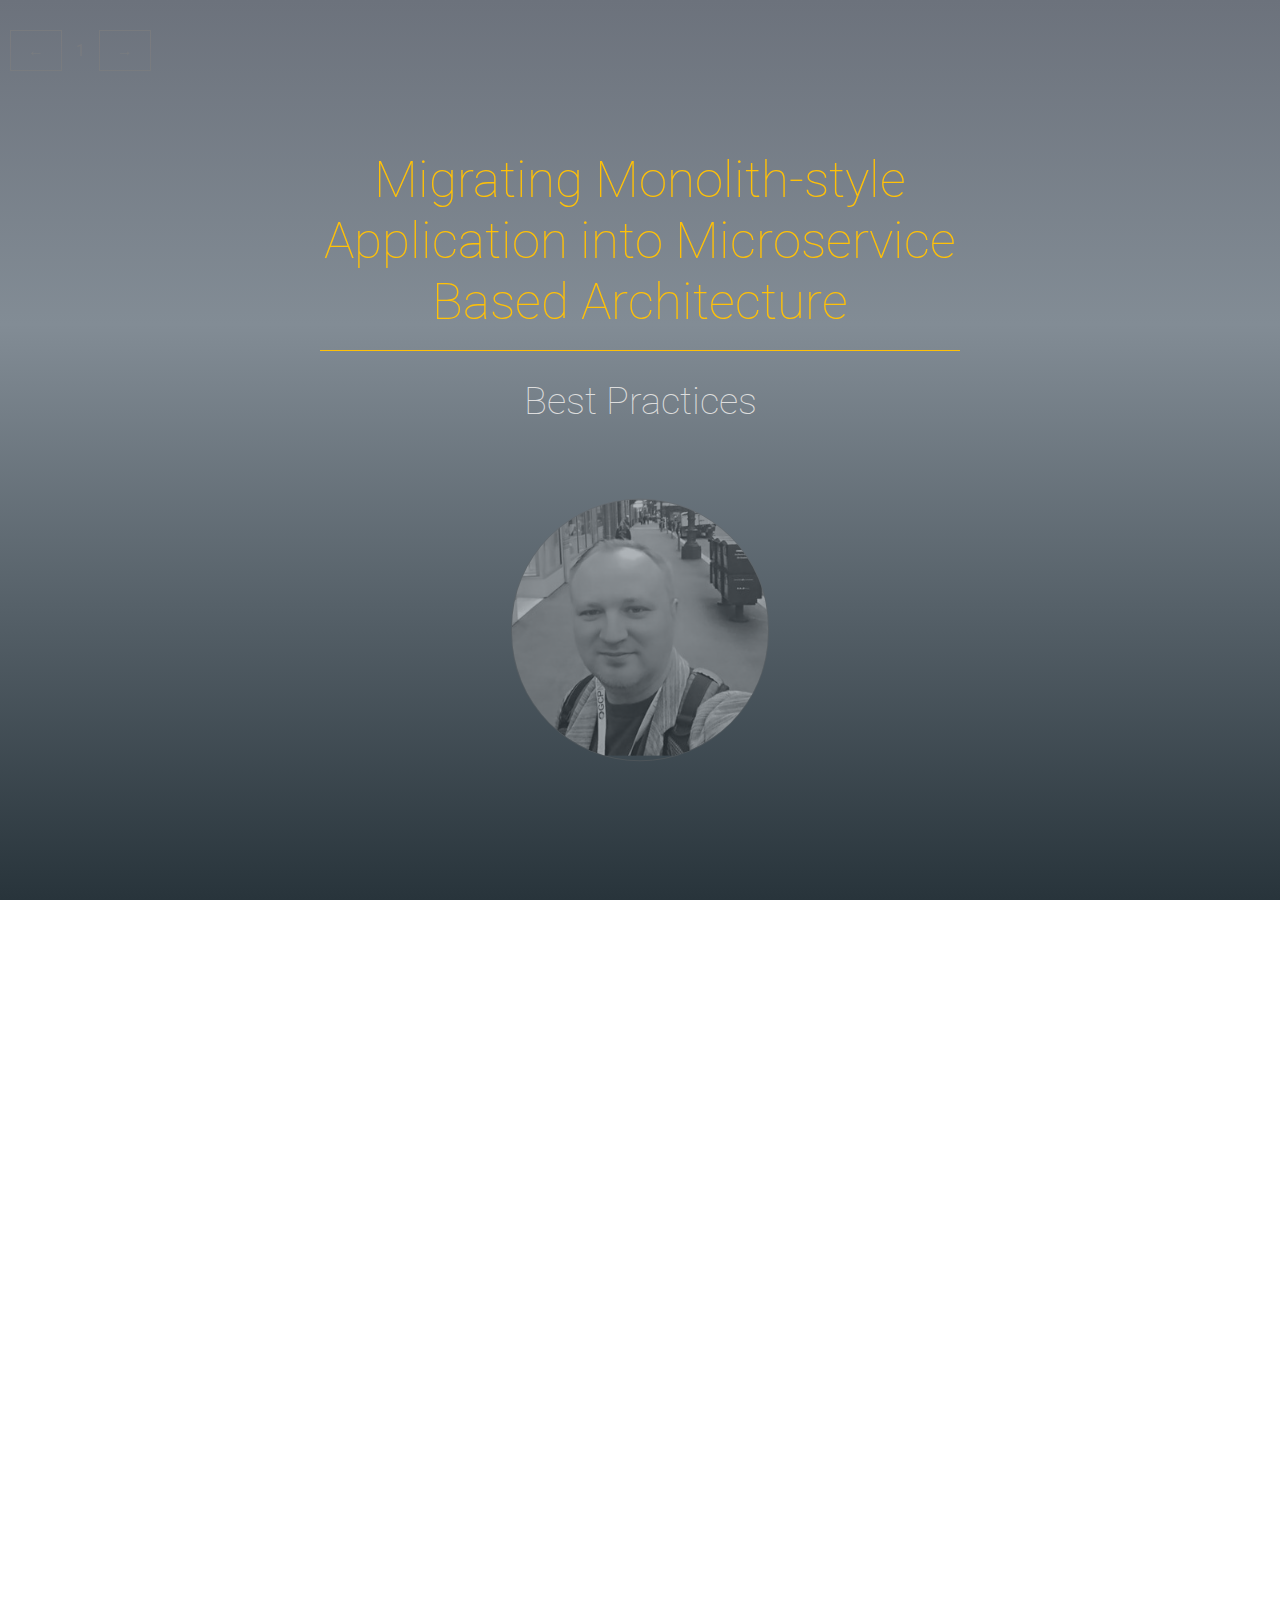
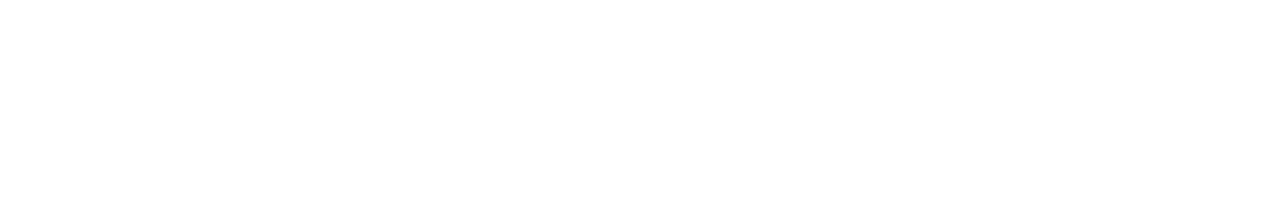
<file: index.html>
<!DOCTYPE html><html><head>
    <title>Breaking Monolith into Pieces</title>

    <script defer="" src="main.dart.js"></script>
    
    <link rel="stylesheet" href="packages/dacsslide/base_styles.css">
    <link href="https://fonts.googleapis.com/css?family=Roboto:100,400" rel="stylesheet">
  </head>
  <body>
    <my-app>
      <div class="loader">
        <svg class="spinner" width="65px" height="65px" viewBox="0 0 66 66" xmlns="http://www.w3.org/2000/svg">
          <circle class="path" fill="none" stroke-width="6" stroke-linecap="round" cx="33" cy="33" r="30"></circle>
        </svg>
      </div>
    </my-app>
  

</body></html>
</file>
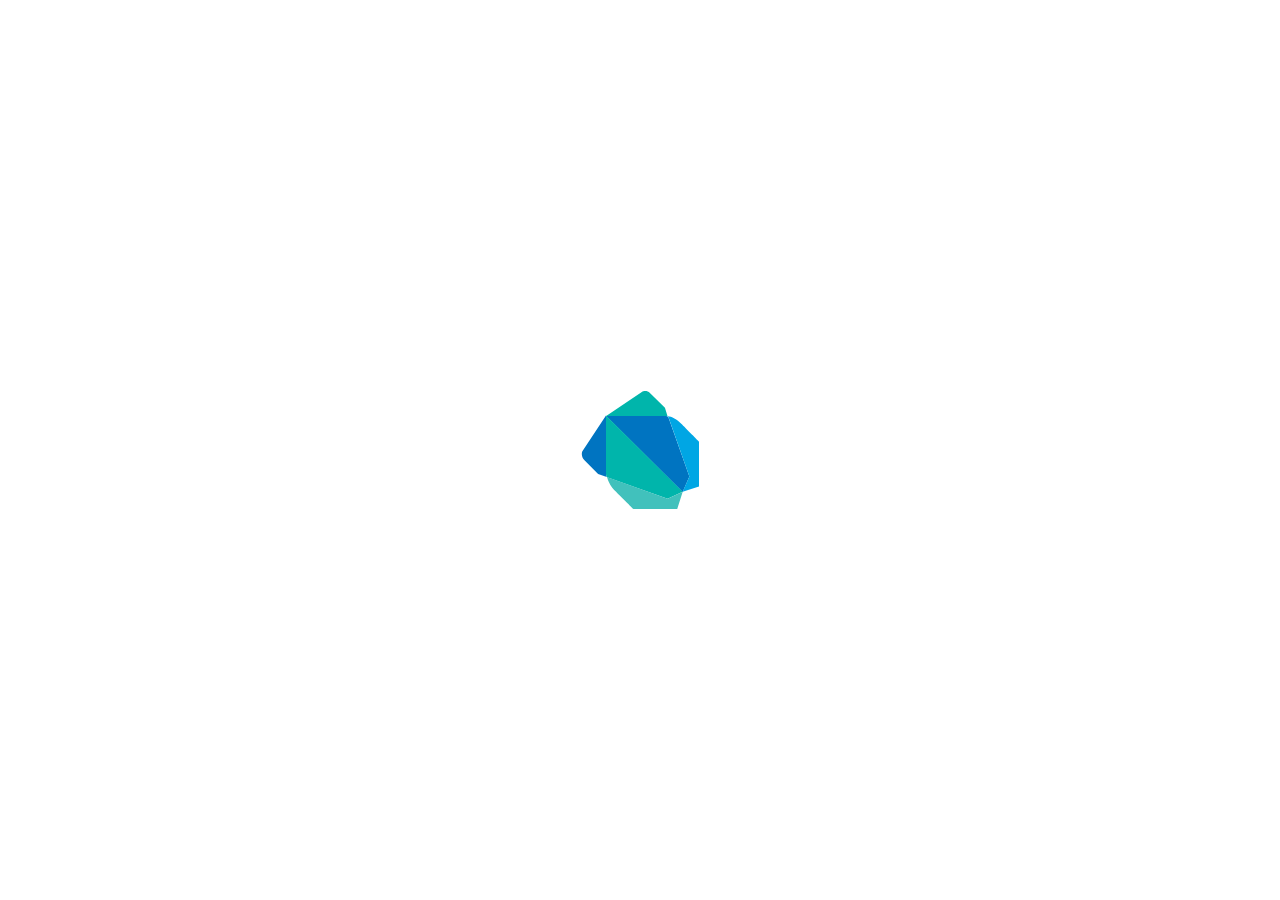
<file: packages/test/src/runner/browser/static/index.html>
<!DOCTYPE html>
<html>
<head>
  <title>test Browser Host</title>
  <link rel="stylesheet" type="text/css" href="host.css" />
</head>
<body>
  <svg id="dart" version="1.1" x="0px" y="0px" width="400px" height="400px" viewBox="0 0 400 400">
    <path id="right-flank" fill="#0083C9" d="M249.379,226.486l-6.676,15.572L166.174,166h58.82c0,0,2.807-0.409,3.645,1.966L249.379,226.486z"/>
    <path id="right-ear"   fill="#00D2B8" d="M201.84,141.906L166.174,166h58.82c0,0,2.168-0.25,2.645,0.566l-2.694-8.848l-15.024-14.68C207.555,140.329,203.578,140.744,201.84,141.906z"/>
    <path id="left-flank"  fill="#00D2B8" d="M242.616,241.856l-15.022,6.799l-60.493-21.429c-1.035-0.395-1.101-3.696-1.101-3.696v-57.932L242.616,241.856z"/>
    <path id="left-paw"    fill="#55DECA" d="M167.003,227.098l60.636,21.558l15.064-6.799L237.224,259h-43.856c0,0-14.077-13.929-18.141-17.993C171.162,236.943,169.162,233.989,167.003,227.098z"/>
    <path id="right-paw"   fill="#00A4E4" d="M227.676,166.365c0.963,1.401,1.361,2.473,1.361,2.473l20.352,57.648l-6.711,15.37L259,236.463v-44.854c0,0-13.678-13.965-17.741-17.882C237.193,169.811,231.466,166.319,227.676,166.365z"/>
    <path id="left-ear"    fill="#0083C9" d="M166.769,227.098c0,0-0.769-1.104-0.769-4.355v-57.144l-23.115,34.877c-1.626,1.774-1.567,6.538,1.595,9.755l13.636,13.892L166.769,227.098z"/>
  </svg>
  <div id="dark"></div>
  <svg id="play" version="1.1" x="0px" y="0px" width="80px" height="80px" viewBox="0 0 25 25">
    <defs><filter id="blur"><feGaussianBlur stdDeviation="0.3" id="feGaussianBlur5097" /></filter></defs>
    <path d="M 3.777014,1.3715789 A 1.1838119,1.1838119 0 0 0 2.693923,2.5488509 V 22.444746 a 1.1838119,1.1838119 0 0 0 1.765908,1.035999 l 17.235259,-9.95972 a 1.1838119,1.1838119 0 0 0 0,-2.071998 L 4.459831,1.5128519 A 1.1838119,1.1838119 0 0 0 3.777014,1.3715789 z" style="opacity:0.5;stroke:#000000;stroke-width:1;filter:url(#blur)" />
    <path style="fill:#ffffff;fill-opacity:1;stroke:#000000;stroke-width:1.32722104" d="M 3.4770491,1.0714664 A 1.1838119,1.1838119 0 0 0 2.3939589,2.2487382 V 22.144633 a 1.1838119,1.1838119 0 0 0 1.7659079,1.035999 l 17.2352602,-9.95972 a 1.1838119,1.1838119 0 0 0 0,-2.071998 L 4.1598668,1.2127389 A 1.1838119,1.1838119 0 0 0 3.4770491,1.0714664 z" />
  </svg>
  <script src="host.dart.js"></script>
</body>
</html>
</file>
<file: packages/dacsslide/base_styles.css>
body {
    margin:0;
    padding:0;
    overflow: hidden;
    width: 100%;
    height: 100%;
    position: absolute;
    font-family: "Roboto","Helvetica Neue Light","Helvetica Neue",Helvetica,Arial,"Lucida Grande",sans-serif;
}

my-app {
    display: block;
    width: 100%;
    height: 100%;
}
my-app .loader {
    display: block;
    position: absolute;
    top: 50%;
    left: 50%;
    transform: translate(-50%, -50%);

}

/* loader */


.spinner {
    animation: rotator 1.4s linear infinite;
}

@keyframes rotator {
    0% { transform: rotate(0deg); }
    100% { transform: rotate(270deg); }
}

.path {
    stroke-dasharray: 187;
    stroke-dashoffset: 0;
    transform-origin: center;
    animation:
            dash 1.4s ease-in-out infinite,
            colors 5.6s ease-in-out infinite;
}

@keyframes colors {
    0% { stroke: #4285F4; }
    25% { stroke: #DE3E35; }
    50% { stroke: #F7C223; }
    75% { stroke: #1B9A59; }
    100% { stroke: #4285F4; }
}

@keyframes dash {
    0% { stroke-dashoffset: 187; }
    50% {
        stroke-dashoffset: 46;
        transform:rotate(135deg);
    }
    100% {
        stroke-dashoffset: 187;
        transform:rotate(450deg);
    }
}
</file>
<file: packages/test/src/runner/browser/static/host.css>
/* Copyright (c) 2015, the Dart project authors.  Please see the AUTHORS file
 * for details. All rights reserved. Use of this source code is governed by a
 * BSD-style license that can be found in the LICENSE file. */

iframe {
  /* We would use display: none here, but then Firefox fails to properly compute
   * styles. See #274 */
  visibility: hidden;
}

#play {
  display: none;
  cursor: pointer;
}

#dark {
  display: none;
}

.paused #play {
  display: block;
  z-index: 1;
}

.paused #dark {
  display: block;
  position: absolute;
  width: 100%;
  height: 100%;
  top: 0;
  right: 0;
  background-color: rgba(0, 0, 0, 0.5);
}

.paused #right-flank, .paused #right-ear, .paused #right-paw,
.paused #left-flank,  .paused #left-ear,  .paused #left-paw {
  -webkit-animation-play-state: paused;
          animation-play-state: paused;
}

.debug body {
  margin: 0;
  padding: 0;
}

.debug iframe {
  visibility: visible;
  border: none;
  position: absolute;
  top: 0;
  left: 0;
  width: 100%;
  height: 100%;
}

/* Compiled output from
 * http://codepen.io/mknadler/pen/11b75cb014a3c382f54abf527655af21. */

svg {
  position: absolute;
  margin: auto;
  left: 0;
  right: 0;
  bottom: 0;
  top: 0;
}

#right-flank {
  fill: #0074C1;
  stroke-color: #0074C1;
  -webkit-animation: right-flank 8s ease infinite alternate;
          animation: right-flank 8s ease infinite alternate;
}

#right-ear {
  fill: #00B5AB;
  stroke-color: #00B5AB;
  -webkit-animation: right-ear 8s ease-in infinite alternate;
          animation: right-ear 8s ease-in infinite alternate;
}

#right-paw {
  fill: #00A6E4;
  stroke-color: #00A6E4;
  -webkit-animation: right-paw 8s ease-out infinite alternate;
          animation: right-paw 8s ease-out infinite alternate;
}

#left-flank {
  fill: #00B5AB;
  stroke-color: #00B5AB;
  -webkit-animation: left-flank 8s ease-in-out infinite alternate;
          animation: left-flank 8s ease-in-out infinite alternate;
}

#left-ear {
  fill: #0074C1;
  stroke-color: #0074C1;
  -webkit-animation: left-ear 8s linear infinite alternate;
          animation: left-ear 8s linear infinite alternate;
}

#left-paw {
  fill: #41C1BC;
  stroke-color: #41C1BC;
  -webkit-animation: left-paw 8s ease infinite alternate;
          animation: left-paw 8s ease infinite alternate;
}

@-webkit-keyframes left-ear {
  20% {
    -webkit-transform: translate(250px, 150px) rotateY(180deg) scale(0.6);
            transform: translate(250px, 150px) rotateY(180deg) scale(0.6);
    fill: #00A6E4;
  }
  50% {
    -webkit-transform: translate(100px, 75px) rotateY(80deg) scale(1.1);
            transform: translate(100px, 75px) rotateY(80deg) scale(1.1);
    fill: #41C1BC;
  }
  80% {
    -webkit-transform: translate(0px, 0px) scale(1);
            transform: translate(0px, 0px) scale(1);
    fill: #0074C1;
  }
}

@keyframes left-ear {
  20% {
    -webkit-transform: translate(250px, 150px) rotateY(180deg) scale(0.6);
            transform: translate(250px, 150px) rotateY(180deg) scale(0.6);
    fill: #00A6E4;
  }
  50% {
    -webkit-transform: translate(100px, 75px) rotateY(80deg) scale(1.1);
            transform: translate(100px, 75px) rotateY(80deg) scale(1.1);
    fill: #41C1BC;
  }
  80% {
    -webkit-transform: translate(0px, 0px) scale(1);
            transform: translate(0px, 0px) scale(1);
    fill: #0074C1;
  }
}
@-webkit-keyframes right-ear {
  20% {
    -webkit-transform: translate(200px, 250px) rotateX(180deg) scale(0.6);
            transform: translate(200px, 250px) rotateX(180deg) scale(0.6);
    fill: #41C1BC;
  }
  50% {
    -webkit-transform: translate(75px, 100px) rotateX(80deg) scale(1.1);
            transform: translate(75px, 100px) rotateX(80deg) scale(1.1);
    fill: #00A6E4;
  }
  80% {
    -webkit-transform: translate(0px, 0px) scale(1);
            transform: translate(0px, 0px) scale(1);
    fill: #00B5AB;
  }
}
@keyframes right-ear {
  20% {
    -webkit-transform: translate(200px, 250px) rotateX(180deg) scale(0.6);
            transform: translate(200px, 250px) rotateX(180deg) scale(0.6);
    fill: #41C1BC;
  }
  50% {
    -webkit-transform: translate(75px, 100px) rotateX(80deg) scale(1.1);
            transform: translate(75px, 100px) rotateX(80deg) scale(1.1);
    fill: #00A6E4;
  }
  80% {
    -webkit-transform: translate(0px, 0px) scale(1);
            transform: translate(0px, 0px) scale(1);
    fill: #00B5AB;
  }
}
@-webkit-keyframes left-paw {
  20% {
    -webkit-transform: translate(200px, 200px) rotate3d(-1, 0, 0.5, 60deg) scale(0.6);
            transform: translate(200px, 200px) rotate3d(-1, 0, 0.5, 60deg) scale(0.6);
    fill: #00B5AB;
  }
  50% {
    -webkit-transform: translate(150px, 250px) rotate3d(-1, 0, 0.5, 90deg) scale(0.6);
            transform: translate(150px, 250px) rotate3d(-1, 0, 0.5, 90deg) scale(0.6);
    fill: #00B5AB;
  }
  80% {
    -webkit-transform: translate(0px, 0px) scale(1);
            transform: translate(0px, 0px) scale(1);
    fill: #41C1BC;
  }
}
@keyframes left-paw {
  20% {
    -webkit-transform: translate(200px, 200px) rotate3d(-1, 0, 0.5, 60deg) scale(0.6);
            transform: translate(200px, 200px) rotate3d(-1, 0, 0.5, 60deg) scale(0.6);
    fill: #00B5AB;
  }
  50% {
    -webkit-transform: translate(150px, 250px) rotate3d(-1, 0, 0.5, 90deg) scale(0.6);
            transform: translate(150px, 250px) rotate3d(-1, 0, 0.5, 90deg) scale(0.6);
    fill: #00B5AB;
  }
  80% {
    -webkit-transform: translate(0px, 0px) scale(1);
            transform: translate(0px, 0px) scale(1);
    fill: #41C1BC;
  }
}
@-webkit-keyframes right-paw {
  20% {
    -webkit-transform: translate(200px, 200px) rotate3d(-1, 0, 0.5, -60deg) scale(0.6);
            transform: translate(200px, 200px) rotate3d(-1, 0, 0.5, -60deg) scale(0.6);
    fill: #41C1BC;
  }
  50% {
    -webkit-transform: translate(100px, 250px) rotate3d(-1, 0, 0.5, -90deg) scale(0.6);
            transform: translate(100px, 250px) rotate3d(-1, 0, 0.5, -90deg) scale(0.6);
    fill: #41C1BC;
  }
  80% {
    -webkit-transform: translate(0px, 0px) scale(1);
            transform: translate(0px, 0px) scale(1);
    fill: #00A6E4;
  }
}
@keyframes right-paw {
  20% {
    -webkit-transform: translate(200px, 200px) rotate3d(-1, 0, 0.5, -60deg) scale(0.6);
            transform: translate(200px, 200px) rotate3d(-1, 0, 0.5, -60deg) scale(0.6);
    fill: #41C1BC;
  }
  50% {
    -webkit-transform: translate(100px, 250px) rotate3d(-1, 0, 0.5, -90deg) scale(0.6);
            transform: translate(100px, 250px) rotate3d(-1, 0, 0.5, -90deg) scale(0.6);
    fill: #41C1BC;
  }
  80% {
    -webkit-transform: translate(0px, 0px) scale(1);
            transform: translate(0px, 0px) scale(1);
    fill: #00A6E4;
  }
}
@-webkit-keyframes left-flank {
  20% {
    -webkit-transform: translate(0px, 100px) scale(0.6);
            transform: translate(0px, 100px) scale(0.6);
    fill: #00A6E4;
  }
  50% {
    -webkit-transform: translate(0px, 100px) scale(0.4);
            transform: translate(0px, 100px) scale(0.4);
    fill: #00A6E4;
  }
  80% {
    -webkit-transform: translate(0px, 0px) scale(1);
            transform: translate(0px, 0px) scale(1);
    fill: #00B5AB;
  }
}
@keyframes left-flank {
  20% {
    -webkit-transform: translate(0px, 100px) scale(0.6);
            transform: translate(0px, 100px) scale(0.6);
    fill: #00A6E4;
  }
  50% {
    -webkit-transform: translate(0px, 100px) scale(0.4);
            transform: translate(0px, 100px) scale(0.4);
    fill: #00A6E4;
  }
  80% {
    -webkit-transform: translate(0px, 0px) scale(1);
            transform: translate(0px, 0px) scale(1);
    fill: #00B5AB;
  }
}
@-webkit-keyframes right-flank {
  20% {
    -webkit-transform: translate(100px, -25px) scale(0.6);
            transform: translate(100px, -25px) scale(0.6);
    fill: #41C1BC;
  }
  50% {
    -webkit-transform: translate(110px, 0px) scale(0.4);
            transform: translate(110px, 0px) scale(0.4);
    fill: #00A6E4;
  }
  80% {
    -webkit-transform: translate(0px, 0px) scale(1);
            transform: translate(0px, 0px) scale(1);
    fill: #0074C1;
  }
}
@keyframes right-flank {
  20% {
    -webkit-transform: translate(100px, -25px) scale(0.6);
            transform: translate(100px, -25px) scale(0.6);
    fill: #41C1BC;
  }
  50% {
    -webkit-transform: translate(110px, 0px) scale(0.4);
            transform: translate(110px, 0px) scale(0.4);
    fill: #00A6E4;
  }
  80% {
    -webkit-transform: translate(0px, 0px) scale(1);
            transform: translate(0px, 0px) scale(1);
    fill: #0074C1;
  }
}
</file>
